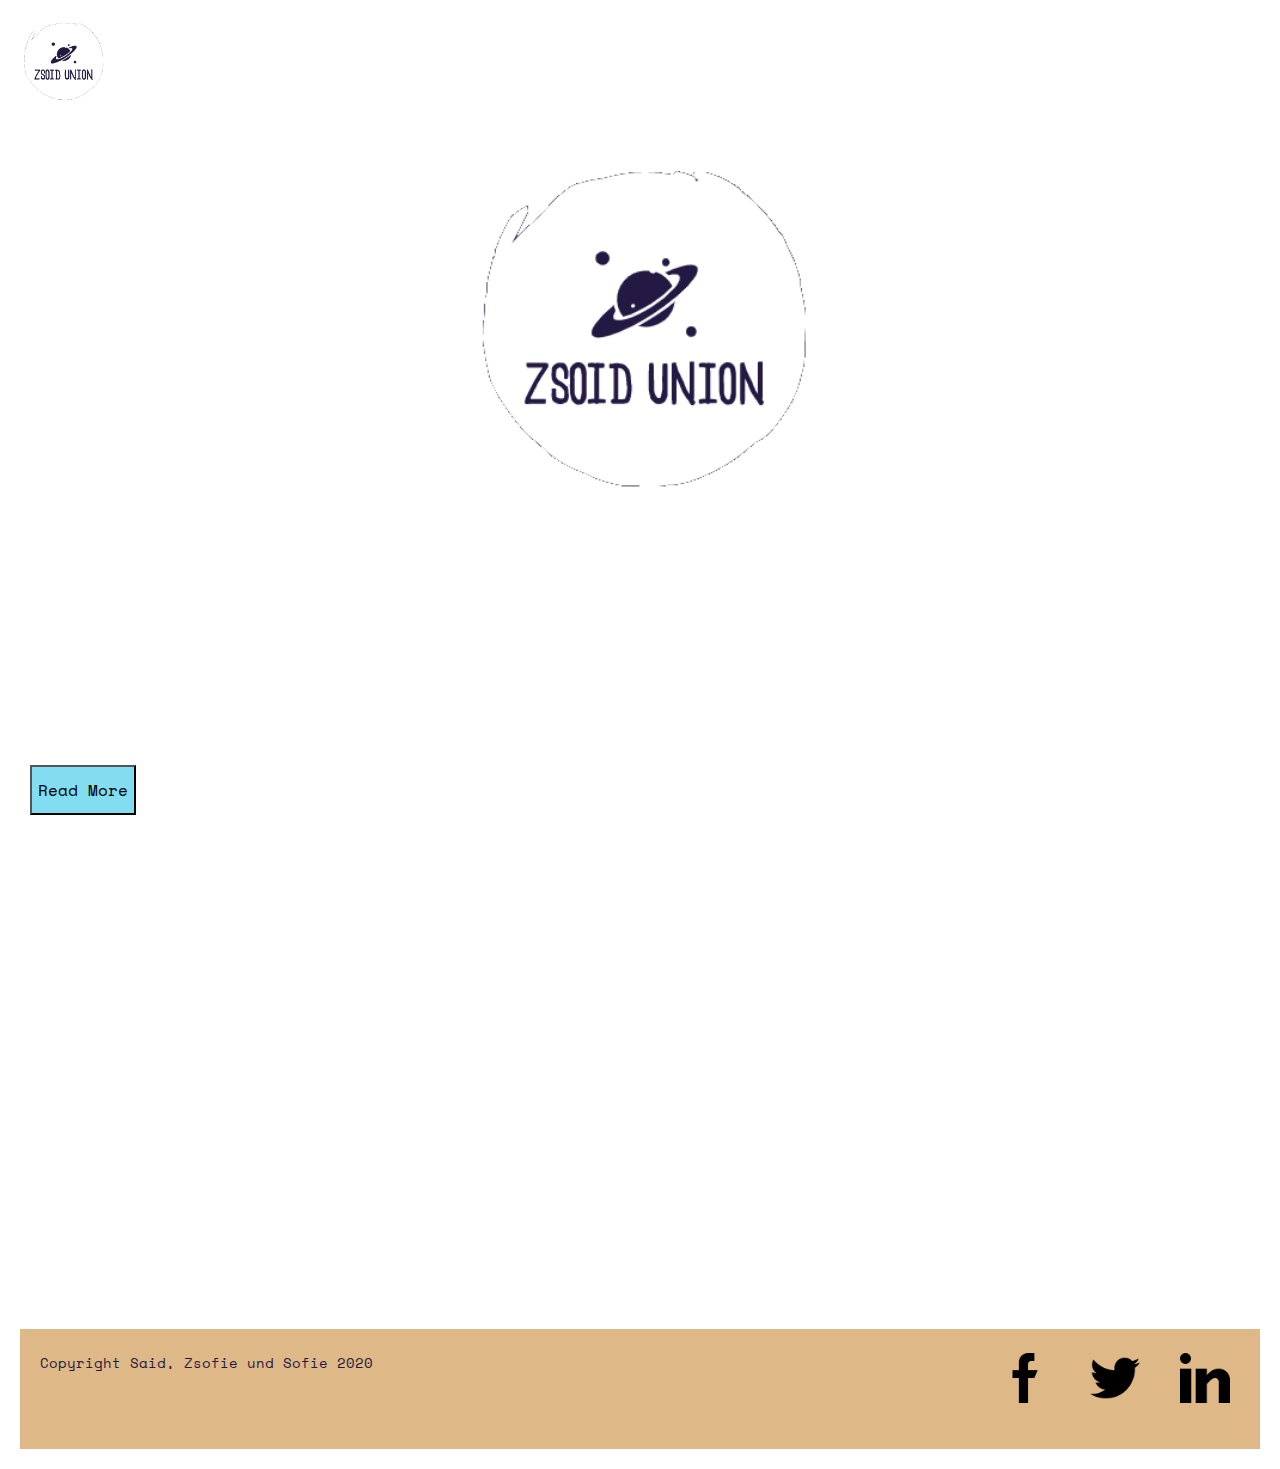
<file: index.html>
<!DOCTYPE html>
<html lang="en">
	<head>
		<title>Zsoid-Union-Website</title>
		<meta name="viewport" content="width=device-width, initial-scale=1.0">
		<link rel="stylesheet" href="indexStyles.css">
		<link href="https://fonts.googleapis.com/css2?family=Space+Mono:ital,wght@0,400;0,700;1,400&display=swap" rel="stylesheet">
	</head>
	<body>
		<div id="sidebarMenu">
			<div class="sidebarMenu-contents">
				<ul class="navbar-menu">
					<li><a href="index.html">Home</a></li>
					<li><a href="about.html">About Zsoid</a></li>
					<li><a href="ambassadors.html">Ambassadors</a></li>
					<li><a href="highlights.html">Highlights</a></li>
					<li><a href="book.html">Visit Us</a></li>
					<li><a href="contactUs.html">Contact</a></li>
				</ul>
			</div>
		</div>
		<header>
			<a href="index.html">
				<img class="navbar-logo" src="assets/Logo2.png" alt="Zsion Union Logo">
			  </a>
			  <nav>
				  <ul class="navbar-menu">
						<li><a href="index.html">Home</a></li>
						<li><a href="about.html">About Zsoid</a></li>
						<li><a href="ambassadors.html">Ambassadors</a></li>
						<li><a href="highlights.html">Highlights</a></li>
						<li><a href="book.html">Visit Us</a></li>
						<li><a href="contactUs.html">Contact</a></li>
				</ul>
				<div id="toggle-button" onclick="buttonToggle(this)">
					<div class="line1"></div>
					<div class="line2"></div>
					<div class="line3"></div>
				</div>
			  </nav>
		  </header>
		<section class="details">
			<div class="container">
				<div class="row">
					<img src="assets/Logo2.png" class="center">
				</div>
			</div>
		</section>
		<div class="container">
			<div class="row">
				<p>Have you ever thought that there is life out there! What are the odds that alien life exists elsewhere in the universe? </br>
				The equation took into account factors such as the fraction of stars with planets around them and the fraction of those planets that were capable to hold life. 
				The universe is astonishingly big. The Milky Way has more than 100 billion stars, and there are over a trillion galaxies in the visible universe, the tiny fraction of the universe we can see. </br> 
				Even if habitable worlds are rare, their pure number – there are as many planets as stars, maybe more. Alien life may occur outside of Earth and which may not of started on Earth. </br>
				Since the mid-20th century, active ongoing research has taken place to look for signs of alien life. 
				Depending on the category of search, methods range from the analysis of telescope and specimen data to radios used to detect and send communication signals. Suggests lots of life is out there.
				</p>
				<a href="./about.html"><button class="block">Read More</button></a>
			</div>
		</div>
		<section class="column">
			<div class="col">
				<h2>Zsoid-Union-Guide</h2>
				<p>IT’S LATE ON a clear night. You’re driving down a winding county highway—no headlights for miles—and you 		steer the car over to the shoulder. </br>
					You get out, wait for the dome light to blink off, and actually look up at that sky for the first time in a while. </br>
					The stars shine down in patterns humans have tried to make sense of for millennia. </br>
					There are so many of them,each a slightly or much bigger or smaller version of the sun, burning very far away...</p>
			</div>
			<div class="col">
				<div class="embed-responsive embed-responsive-16by9">
					<iframe width="560" height="315" src="https://www.youtube.com/embed/_4LSg8s5XF4" frameborder="0" 
					allow="accelerometer; autoplay; clipboard-write; encrypted-media; gyroscope; picture-in-picture" 
					allowfullscreen></iframe>
				</div>
			</div>
		</section>

		<footer class="main-footer">
			<div class="container">
				<div class="row">
					<p class="copyright">Copyright Said, Zsofie und Sofie 2020</p>
						<ul class="social-links">
							<li><a href="https://facebook.com"><img class="social-icon" src="assets/facebook.png"></a></li>
							<li><a href="https://twitter.com"><img class="social-icon" src="assets/twitter.png"></a></li>
							<li><a href="https://linkedin.com"><img class="social-icon" src="assets/linkIn.png"></a></li>
						</ul>
				</div>
			</div>
		</footer>

<script src="script.js" ></script>

	</body>
</html>
</file>
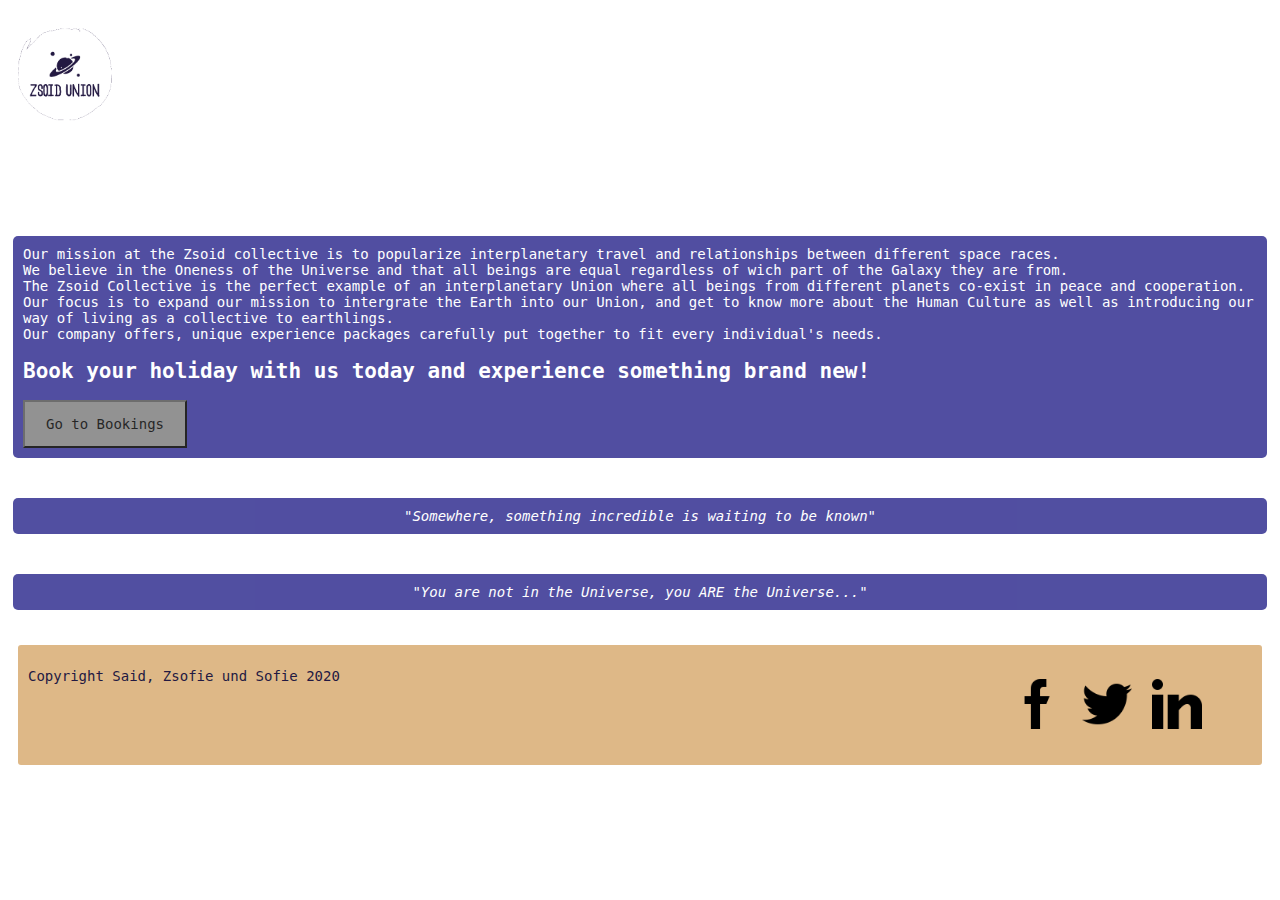
<file: about.html>
<!DOCTYPE html>
<html lang="en">

<head>
  <meta charset="UTF-8" />
  <meta name="viewport" content="width=device-width, initial-scale=1.0" />
  <title>About Zsoid Collective</title>
  <link rel="stylesheet" href="styles.css" />

  <style>
    @import url('./styles.css');
  </style>

<body>
  <div id="sidebarMenu">
    <div class="sidebarMenu-contents">
      <ul class="navbar-menu">
        <li><a href="index.html">Home</a></li>
        <li><a href="about.html">About Zsoid</a></li>
        <li><a href="ambassadors.html">Ambassadors</a></li>
        <li><a href="highlights.html">Highlights</a></li>
        <li><a href="book.html">Visit Us</a></li>
        <li><a href="contactUs.html">Contact</a></li>
      </ul>
    </div>
  </div>
  <header>
    <a href="index.html">
      <img class="navbar-logo" src="assets/Logo2.png" alt="Zsion Union Logo">
      </a>
    
      <nav>
        <ul class="navbar-menu">
          <li><a href="index.html">Home</a></li>
          <li><a href="about.html">About Zsoid</a></li>
          <li><a href="ambassadors.html">Ambassadors</a></li>
          <li><a href="highlights.html">Highlights</a></li>
          <li><a href="book.html">Visit Us</a></li>
          <li><a href="contactUs.html">Contact</a></li>
      </ul>
      <div id="toggle-button" onclick="buttonToggle(this)">
        <div class="line1"></div>
        <div class="line2"></div>
        <div class="line3"></div>
      </div>
      </nav>
    </header>

  <h1>
    About Us
  </h1>

  <div class="bloc-container">
    <div class="bloc"> Our mission at the Zsoid collective is to popularize interplanetary travel and relationships between different space races.<br> We believe in the Oneness of the Universe and that all beings are equal regardless of wich part of
      the Galaxy they are from. <br>The Zsoid Collective is the perfect example of an interplanetary Union where all beings from
      different planets co-exist in peace and cooperation.<br>Our focus is to expand our mission to intergrate the Earth into
      our Union, and get to know more about the Human Culture as well as introducing our way of living as a collective to earthlings.<br>
      Our company offers, unique experience packages carefully put together to fit every individual's needs.
      <h2> Book your holiday with us today and experience something brand new!</h2>


      <a href="book.html"> <button class="button" id="bookings">Go to Bookings </button> </a>






    </div>
    <div class="bloc2"> "Somewhere, something incredible is waiting to be known"</div>
    <div class="bloc3" font="Brush Script MT"> "You are not in the Universe, you ARE the Universe..."</div>
  </div>


  <!-- Footer section -->
  <footer class="main-footer">
    <div class="container">
      <div class="row">
        <p class="copyright">Copyright Said, Zsofie und Sofie 2020</p>
          <ul class="social-links">
            <li><a href="https://facebook.com"><img class="social-icon" src="assets/facebook.png"></a></li>
            <li><a href="https://twitter.com"><img class="social-icon" src="assets/twitter.png"></a></li>
            <li><a href="https://linkedin.com"><img class="social-icon" src="assets/linkIn.png"></a></li>
          </ul>
      </div>
    </div>
  </footer>
  <script src="script.js"> </script>
</body>

</html>
</file>
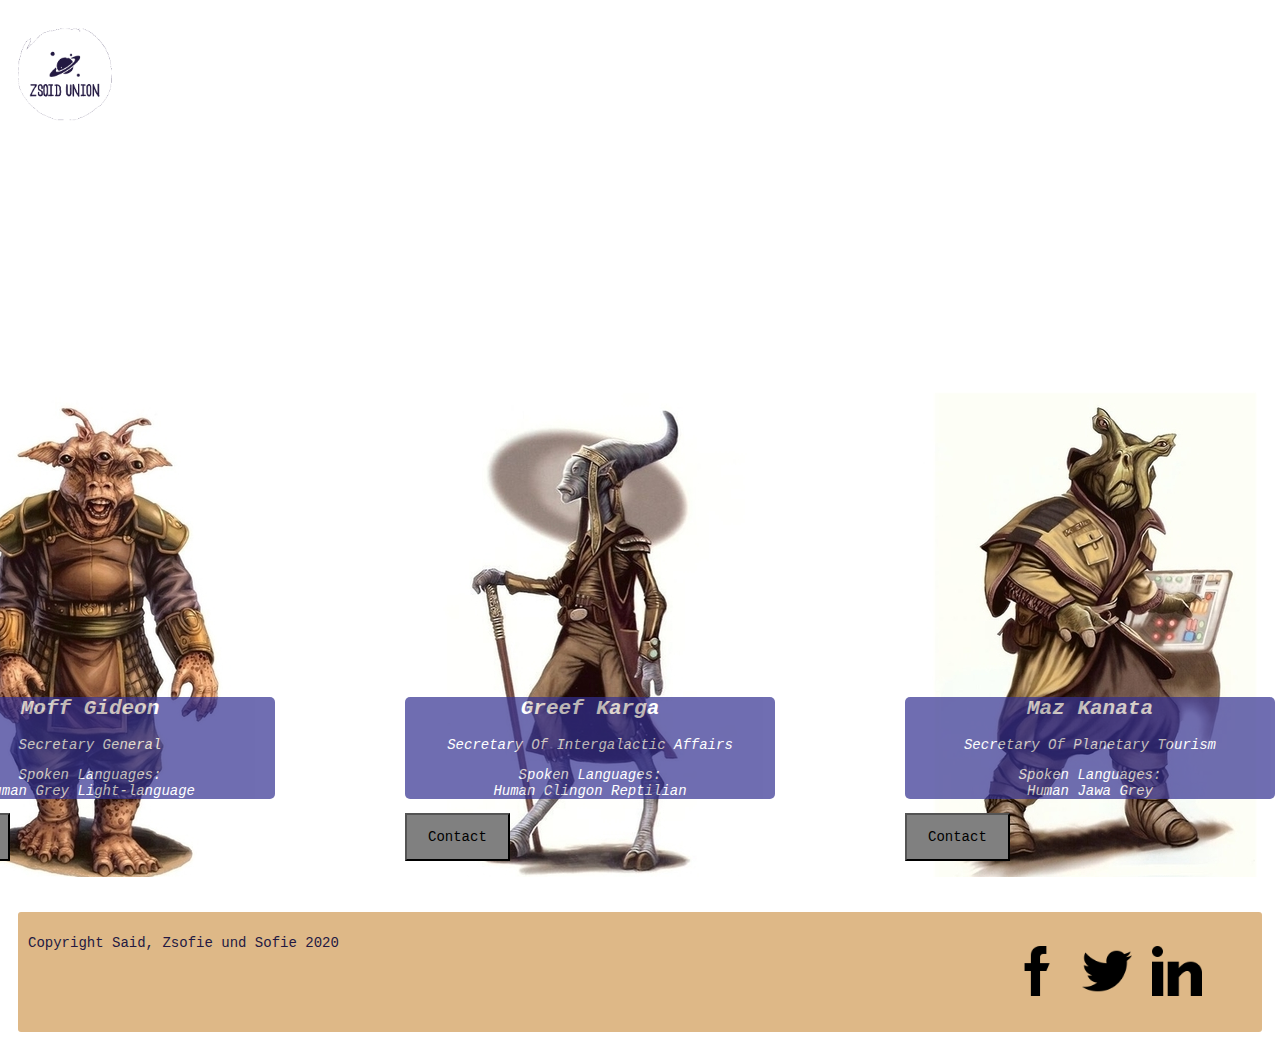
<file: ambassadors.html>
<!DOCTYPE html>
<html lang="en">

<head>
  <meta charset="UTF-8" />
  <meta name="viewport" content="width=device-width, initial-scale=1.0" />
  <title>Ambassadors</title>
</head>

<script src="https://ajax.googleapis.com/ajax/libs/jquery/3.5.1/jquery.min.js"></script>
<script src="script.js"> </script>

<style>
  @import url('./styles.css');
</style>

<body>
  <div id="sidebarMenu">
    <div class="sidebarMenu-contents">
      <ul class="navbar-menu">
        <li><a href="index.html">Home</a></li>
        <li><a href="about.html">About Zsoid</a></li>
        <li><a href="ambassadors.html">Ambassadors</a></li>
        <li><a href="highlights.html">Highlights</a></li>
        <li><a href="book.html">Visit Us</a></li>
        <li><a href="contactUs.html">Contact</a></li>
      </ul>
    </div>
  </div>
  <header>
    <a href="index.html">
      <img class="navbar-logo" src="assets/Logo2.png" alt="Zsion Union Logo">
      </a>
    
      <nav>
        <ul class="navbar-menu">
          <li><a href="index.html">Home</a></li>
          <li><a href="about.html">About Zsoid</a></li>
          <li><a href="ambassadors.html">Ambassadors</a></li>
          <li><a href="highlights.html">Highlights</a></li>
          <li><a href="book.html">Visit Us</a></li>
          <li><a href="contactUs.html">Contact</a></li>
      </ul>
      <div id="toggle-button" onclick="buttonToggle(this)">
        <div class="line1"></div>
        <div class="line2"></div>
        <div class="line3"></div>
      </div>
      </nav>
    </header>

    <!-- Intro text -->
    <div class="intro">
      <h1> Introducing our Ambassadors <h1>
          <h3> In the Zsoid Union it is our outmost importance to keep up good and
            peaceful planetary relations all over the Galaxy.<br>That is why we created our
            Ambassadorial Task-force, to handle these issues with the best care and
            knowledge provided by professionals.</h3>
    </div>

    <!-- Ambassadors -->

    <div class="grid-container">

      <div class="SecretaryGeneral" style="background-image:url(./assets/final3.jpg)">
        <div class="text" style="color:white">
          <h2>Moff Gideon</h2>
          <p>Secretary General</p>
          <p> Spoken Languages: <br>
            Human  Grey  Light-language

          <p>

        </div>

        <p> <a href="book.html"> <button class="button">Contact</button> </a></p>
      </div>



      <div class="SecretarOFA" style="background-image: url(./assets/final1.jpg)">

        <div class="text" style="color:white">
          <h2>Greef Karga</h2>
          <p>Secretary Of Intergalactic Affairs</p>
          <p> Spoken Languages: <br>
            Human  Clingon Reptilian
          <p>

        </div>
        <p><button class="button">Contact</button></p>
      </div>


      <div class="SecretaryOPT" style="background-image:url(./assets/final2.jpg)">

        <div class="text" style="color:white">

          <h2>Maz Kanata</h2>
          <p>Secretary Of Planetary Tourism</p>
          <p> Spoken Languages: <br>
            Human   Jawa   Grey
          <p>

        </div>
        <p><button class="button">Contact</button></p>
      </div>
    </div>
    
  <!-- Footer section -->
  <footer class="main-footer">
    <div class="container">
      <div class="row">
        <p class="copyright">Copyright Said, Zsofie und Sofie 2020</p>
          <ul class="social-links">
            <li><a href="https://facebook.com"><img class="social-icon" src="assets/facebook.png"></a></li>
            <li><a href="https://twitter.com"><img class="social-icon" src="assets/twitter.png"></a></li>
            <li><a href="https://linkedin.com"><img class="social-icon" src="assets/linkIn.png"></a></li>
          </ul>
      </div>
    </div>
  </footer>

</body>

</html>
</file>
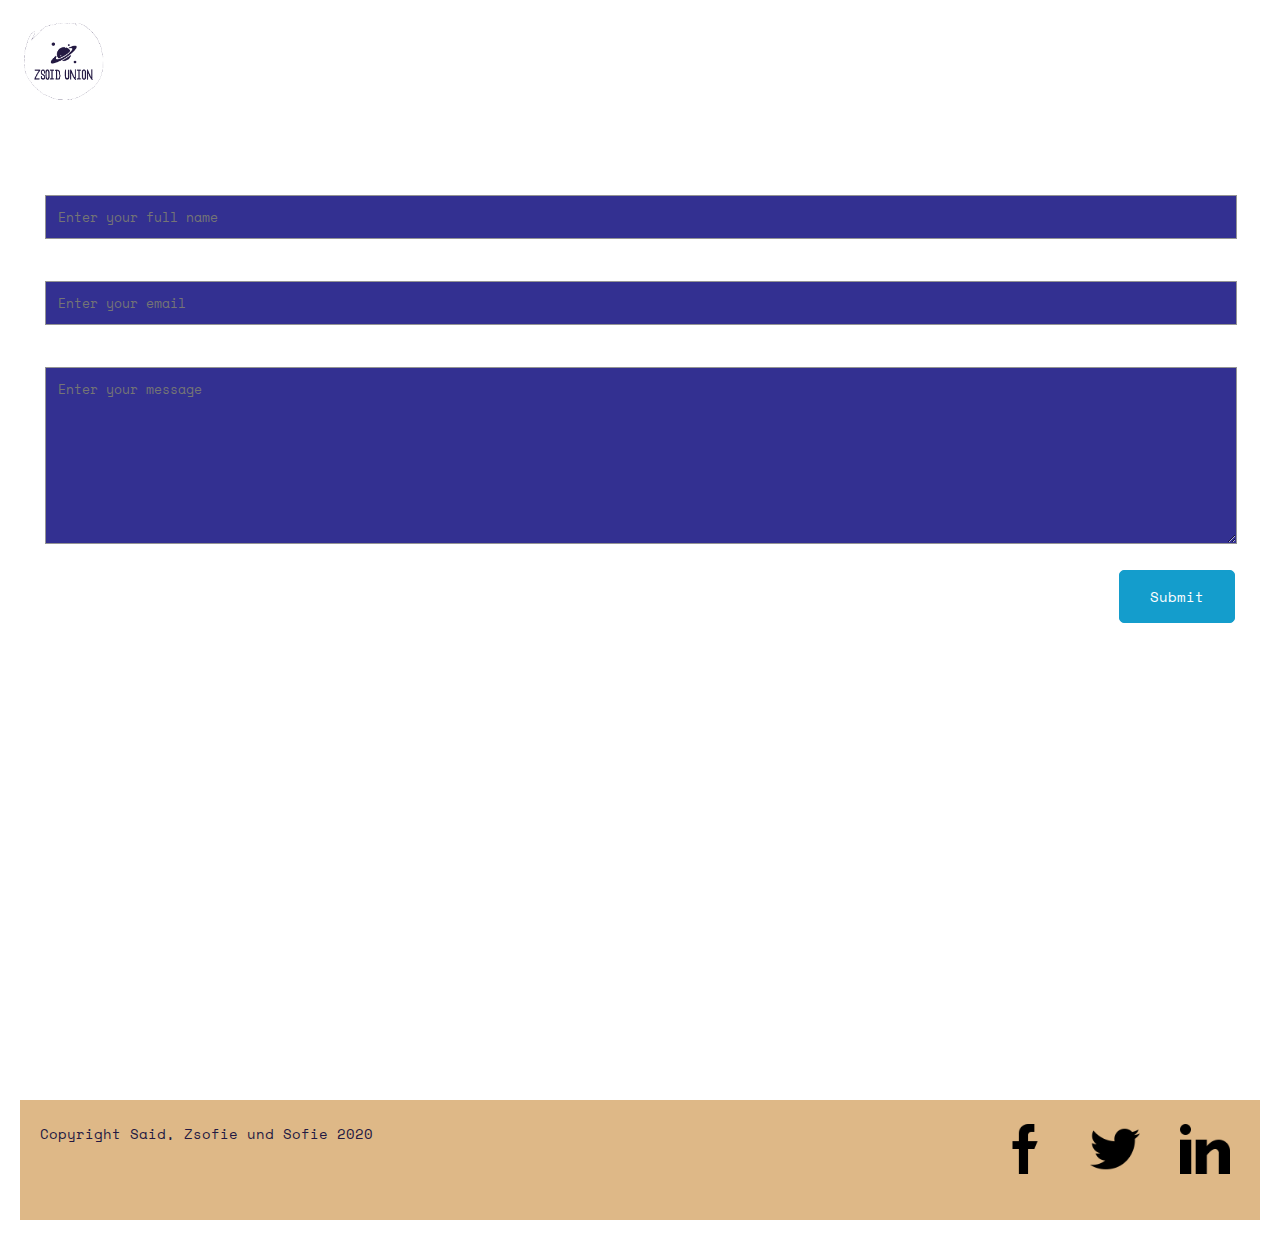
<file: contactUs.html>
<!DOCTYPE html>
<html lang="en">
	<head>
		<title>Zsoid-Union-Website</title>
		<meta name="viewport" content="width=device-width, initial-scale=1.0">
		<link rel="stylesheet" href="indexStyles.css">
		<link href="https://fonts.googleapis.com/css2?family=Space+Mono:ital,wght@0,400;0,700;1,400&display=swap" rel="stylesheet">
	</head>
	<body>
		<div id="sidebarMenu">
			<div class="sidebarMenu-contents">
				<ul class="navbar-menu">
					<li><a href="index.html">Home</a></li>
					<li><a href="about.html">About Zsoid</a></li>
					<li><a href="ambassadors.html">Ambassadors</a></li>
					<li><a href="highlights.html">Highlights</a></li>
					<li><a href="book.html">Visit Us</a></li>
					<li><a href="contactUs.html">Contact</a></li>
				</ul>
			</div>
		</div>
		<header>
			<a href="index.html">
				<img class="navbar-logo" src="assets/Logo2.png" alt="Zsion Union Logo">
			  </a>
		  
			  <nav>
				  <ul class="navbar-menu">
					<li><a href="index.html">Home</a></li>
					<li><a href="about.html">About Zsoid</a></li>
					<li><a href="ambassadors.html">Ambassadors</a></li>
					<li><a href="highlights.html">Highlights</a></li>
					<li><a href="book.html">Visit Us</a></li>
					<li><a href="contactUs.html">Contact</a></li>
				</ul>
				<div id="toggle-button" onclick="buttonToggle(this)">
					<div class="line1"></div>
					<div class="line2"></div>
					<div class="line3"></div>
				</div>
			  </nav>
		  </header>
		<div class="content">
            <h2  class="title">
                Zsoid-Union-Hotel
            </h2>
            <div class="contactForm">
              <form >
                <label for="name">Name</label><br />
                <input class="formInput" type="text" id="name" placeholder="Enter your full name" /><br /><br />
                
                <label for="email">Email address</label><br />
                <input class="formInput" type="email" id="email" placeholder="Enter your email" /><br /><br />
                
                <label for="massage">Comment</label><br />
                <textarea class="formInput" id="name" placeholder="Enter your message"></textarea ><br /><br />
                <div class="formButton">
                   <input class="button" type="button" id="btnSubmit" value="Submit" />
                </div>
              </form>
            </div>
          </div>
          <div class="paragraph">
              Zsoid-Union-Hotel
              <br>
              Wedding,Berlin/Germany
          </div>
          <div class="wsite-map">
            <iframe src="https://www.google.com/maps/embed?pb=!1m18!1m12!1m3!1d4852.091340187646!2d13.350806844820287!3d52.55069879126506!2m3!1f0!2f0!3f0!3m2!1i1024!2i768!4f13.1!3m3!1m2!1s0x47a853f8fe23d85d%3A0xd410928c8b9d0f69!2sWild%20Code%20School%20Berlin!5e0!3m2!1sde!2sde!4v1601755864606!5m2!1sde!2sde" width="400" height="300" frameborder="0" style="border:0;" allowfullscreen="" aria-hidden="false" tabindex="0"></iframe>
          </div>
		<footer class="main-footer">
			<div class="container">
				<div class="row">
					<p class="copyright">Copyright Said, Zsofie und Sofie 2020</p>
						<ul class="social-links">
							<li><a href="https://facebook.com"><img class="social-icon" src="assets/facebook.png"></a></li>
							<li><a href="https://twitter.com"><img class="social-icon" src="assets/twitter.png"></a></li>
							<li><a href="https://linkedin.com"><img class="social-icon" src="assets/linkIn.png"></a></li>
						</ul>
				</div>
			</div>
		</footer>

<script src="script.js" ></script>

	</body>
</html>
</file>
<file: indexStyles.css>
/* Basic Styles */
:root{
  --darkPurple: #231942;
  --purple: #333091;
  --lightblue: #82DDF0;
  --green: #3cd070;
  --yellow: #F8C630;
  font-size: 14px;
}

h2,h3,h1{
    font-family: 'Space Mono', monospace,Helvetica,sans-serif;
}

body {
    min-width: 320px;
    background-image: url("https://tinyurl.com/yypwu754");
    font-family: 'Space Mono', monospace ;
    margin: 20px;
}
section {
    padding: 52px 0;
}
section h2 {
    text-align: center;
    text-transform: uppercase;
    font-size: 64px;
    margin-top: 20px;  
}
.details{
  clear: both;
}
/*
Navigation
*/


nav{
  margin-top: 20px;
  float: right;
  justify-content: space-between;
  color: white;
  display: flex;
}

.navbar-menu{
  color: var(--yellow);
  text-decoration: none;
}

a{
  color: white;
  text-decoration: none;
}

ul{
  display: flex;
}

ul li{ 
  columns: white;
  list-style: none;
  padding-right:  40px;
  float: right;
  font-size: 1.2rem;
}

.navbar-logo{
  width: 85px;
  height: auto;
}

  h3{
      min-height: 30px;
      text-transform: none;
      text-align: center;
      color: white;

  }

  .center {   
      display: block;
      margin-left: auto;
      margin-right: auto;
      width: 28%;
      height: auto;
  }

  .center:hover{
    transform: scale(1.02);
  }

  h1{
    color: white;
    min-height: 30px;
    text-transform: none;
    text-align: center;
    color: white;

  }

  .row p {
    color: white;
    padding: 0 10px;
  }

  .block {
  cursor: pointer;
  background-color:var(--lightblue);
  font-size: 16px;
  height: 50px;
  justify-content: center;
  font-family: inherit;
  margin-left: 10px;
}
#sidebarMenu{
  right: 0;
  top: 0;
  height: 100vh;
  z-index: 1;
  background-color: var(--purple);
  position: fixed;
  display: none;
}

.sidebarMenu-contents {
  position: relative;
  padding: 10px 20px;
}

#sidebarMenu .navbar-menu {
  flex-wrap: wrap;
  padding-left: 0;
  min-width: 161px;
  flex-direction: column;
}

.sidebarMenu-contents .navbar-menu li a{
  padding: 8px 10px;
}

.sidebarMenu-contents .navbar-menu li:hover{
 background-color:#5d5d5d;
}

.sidebarMenu-open{
  display: block !important;
}

#toggle-button {
  background-color: white;
  cursor: pointer;
  display: inline-block;
  height: fit-content;
  padding: 6px;
  visibility: hidden;
  position: absolute;
  right: 7px;
  z-index: 2;
}
#toggle-button div {
  width: 40px;
  height: 5px;
  background-color:gray;
  margin: 6px 0px;
}
.toggle-button-change .line1 {
  -webkit-transform: rotate(-45deg) translate(-9px, 6px) ;
  transform: rotate(-45deg) translate(-9px, 6px) ;
}

.toggle-button-change .line2 {
  opacity: 0;
}

.toggle-button-change .line3  {
  -webkit-transform: rotate(45deg) translate(-8px, -8px) ;
  transform: rotate(45deg) translate(-8px, -8px) ;
}
@media only screen and (max-width: 900px) {
  #toggle-button {
    visibility: visible;
  }
  #toggle-button div {
    transition: 0.4s;
  }
  header .navbar-menu{
    display: none;
  }
}


/*
Contact us html styles.
*/

.contactForm{
  padding: 0px 25px;
  margin: auto;
}
.formInput{
  background-color: #333091;
  color: white;
  padding: 11px 12px;
  width: 98%;
  border: 1px solid #949494;
  font-family: inherit;
}
textarea{
  overflow: auto;
  resize: vertical;
  height: 153px;
}
.formButton{
  text-align: right;
}

.button{
  background-color: #149dcc;
  border: 1px solid #149dcc;
  color: #ffffff;
  padding: 15px 30px;
  cursor: pointer;
  font-family: inherit;
  font-size: 1rem;
  border-radius: 5px;
}
label{
  color: white;
}

.title {
  color: white;
  margin-left: 30px;
}


.paragraph {
  text-align: center;
  color: white;
  margin: 50px;
  font-size: x-large;
}

iframe {
   width: 100%;
 }

 /* columns */
.column{
  display: flex;

}
.col {
  width: 400px;
  height: 400px;
  margin: 5px;
  flex: 1;
}

.column  h2, p{
  color: white;
}


 /*
 Footer
 */
 .main-footer {
	background:burlywood;
  padding-top:30px;
  height: 100px;
  padding:10px;
}

.main-footer .copyright {
	float: left;
  margin-top:13px;
  color:var(--darkPurple);
}

.main-footer .social-links {
    margin-left:50px;
    width: 50px;
    margin-right: 200px;
    float: right;
	
}
.social-icon {
  width: 50px;
  height: 50px;
}

/* Media queries */
@media only screen and (max-width:770px){
body {
  line-height: 1.5rem;
}
.navbar-logo {
  display: none;
}

h2{
  line-height: 4rem;
}
.column{
  display: block;
}
.col {
  width: auto;
  height: auto;
  margin: 5px;
}
/* footer queries */
.main-footer .social-links {
  margin: 5px auto;
  float: right;
  width: auto;
}
.social-icon {
  width: 30px;
  height: 30px;
}
}
</file>
<file: styles.css>
:root {
  --darkPurple: #231942;
  --purple: #333091;
  --green: #3cd070;
  --gray: #9a9696;
  font-size: 14px;
}

body{
  font-family: 'Space Mono', monospace;
  background-image: url("https://tinyurl.com/yypwu754");
  color: white;
}

header {
  height: 130px;
  display: flex;
  justify-content: space-between;
  margin-top: 20px;
  padding: 5px;
}

nav {
  display: flex;
  justify-content: space-between;
  color: white;
}

header a {
  text-decoration: none;
  color: white;
}

.navbar-menu {
  display: flex;
  flex-wrap: wrap;
  justify-content: space-between;
  align-items: center;
  margin-right: 40px;
}

.navbar-menu li{ 
  color: white;
  list-style: none;
  padding: 10px;
  word-spacing: -4.2px;
  font-size: 1.2rem;
  padding-right:  40px;
}

.navbar-logo {
  width: auto;
  height: 7rem;
}

/* Text-grids */
.button {
  background-color: grey;
  border: solid-black;
  padding: 1em 1.5em;
  font-family: 'Space Mono', monospace;
  font-size: 1em;
}

.bloc-container {
  display: grid;
  grid-template-columns: repeat(autofit, minmax(240px, 800px));
  grid-gap: 30px;
}

.bloc {
  margin-top: 100px;
  margin-bottom: 100px;
  background-color: #333091;
  opacity: 0.85;
  border-radius: 5px;
  margin: 5px;
  padding: 10px;
  animation-name: slideIn;
  animation-duration: 1s;
  animation-iteration-count: 1;
}

@keyframes slideIn {
  0% {
    transform: translate(2000px, 0px);
  }

  50% {
    transform: translate(2000px, 0px);
  }

  100% {
    transform: translate(0px, 0px);
  }
}

.bloc:hover {
  transform: scale(1.02);
}

.bloc2 {
  text-align: center;
  margin-top: 100px;
  margin-bottom: 100px;
  background-color: #333091;
  opacity: 0.85;
  border-radius: 5px;
  margin: 5px;
  padding: 10px;
  font-style: italic;
  animation-name: slideIn;
  animation-duration: 2s;
  animation-iteration-count: 1;
}

.bloc2:hover {
  transform: scale(1.02);
}

.bloc3 {
  text-align: center;
  margin-top: 100px;
  margin-bottom: 100px;
  background-color: #333091;
  opacity: 0.85;
  border-radius: 5px;
  margin: 5px;
  padding: 10px;
  font-style: italic;
  animation-name: slideIn;
  animation-duration: 3s;
  animation-iteration-count: 1;
}

.bloc3:hover {
  transform: scale(1.02);
}

/* --- Intro section ---*/
.intro {
  text-align: center;
  border-radius: 5px;
  padding: 10px;
}

/*---Ambassadors---*/
.button {
  align-items: center;
  background-color: grey;
  border: solid-black;
  padding: 1em 1.5em;
  font-family: 'Space Mono', monospace;
  font-size: 1em;
}

.grid-container {
  align-items: center;
  display: grid;
}

@media screen and (min-width: 600px) {
  .grid-container {
    justify-content: center;
    margin-top: 60px;
    grid-template-columns: repeat(3, 500px);
    grid-gap: 150 px;
  }
}

.SecretaryGeneral {
  margin-top: 100px;
  margin-bottom: 100px;
  border-radius: 5px;
  margin: 5px;
  padding: 10px;
  height: 480px;
  width: 370px;
  height: 470px;
  animation-name: slideIn;
  animation-duration: 1s;
  animation-iteration-count: 1;
}

@keyframes slideIn {
  0% {
    transform: translate(2000px, 0px);
  }

  50% {
    transform: translate(2000px, 0px);
  }

  100% {
    transform: translate(0px, 0px);
  }
}

.SecretaryGeneral:hover {
  transform: scale(1.05);
}

.SecretarOFA {
  align-items: center;
  margin-top: 100px;
  margin-bottom: 100px;
  border-radius: 5px;
  margin: 5px;
  padding: 10px;
  width: 370px;
  height: 470px;
  animation-name: slideIn;
  animation-duration: 2s;
  animation-iteration-count: 1;
}

.SecretarOFA:hover {
  transform: scale(1.05);
}

.SecretaryOPT {
  margin-top: 100px;
  margin-bottom: 100px;
  border-radius: 5px;
  margin: 5px;
  padding: 10px;
  width: 370px;
  height: 470px;
  animation-name: slideIn;
  animation-duration: 3s;
  animation-iteration-count: 1;
}

.SecretaryOPT:hover {
  transform: scale(1.05);
}

.text {
  text-align: center;
  margin-top: 300px;
  margin-bottom: 00px;
  border-radius: 5px;
  text-decoration-color: white;
  background-color: #333091;
  opacity: 0.70;
  font-style: italic;
  animation-name: slideIn;
  animation-duration: 3s;
  animation-iteration-count: 1;
}

/* new responsive menu */
#sidebarMenu {
  right: 0;
  top: 0;
  height: 100vh;
  z-index: 1;
  background-color: var(--purple);
  position: fixed;
  display: none;
}

.sidebarMenu-contents {
  position: relative;
  padding: 10px 20px;
}

#sidebarMenu .navbar-menu {
  flex-wrap: wrap;
  padding-left: 0;
  min-width: 161px;
  flex-direction: column;
}

.sidebarMenu-contents .navbar-menu li a {
  padding: 8px 10px;
  color: white;
  text-decoration: none;
}

.sidebarMenu-contents .navbar-menu li:hover {
  background-color: #5d5d5d;
}

.sidebarMenu-open {
  display: block !important;
}

#toggle-button {
  background-color: white;
  cursor: pointer;
  display: inline-block;
  height: fit-content;
  padding: 6px;
  visibility: hidden;
  position: absolute;
  right: 7px;
  z-index: 2;
}

#toggle-button div {
  width: 40px;
  height: 5px;
  background-color: gray;
  margin: 6px 0px;
}

.toggle-button-change .line1 {
  -webkit-transform: rotate(-45deg) translate(-9px, 6px);
  transform: rotate(-45deg) translate(-9px, 6px);
}

.toggle-button-change .line2 {
  opacity: 0;
}

.toggle-button-change .line3 {
  -webkit-transform: rotate(45deg) translate(-8px, -8px);
  transform: rotate(45deg) translate(-8px, -8px);
}

@media only screen and (max-width: 768px) {
  #toggle-button {
    visibility: visible;
  }

  #toggle-button div {
    transition: 0.4s;
  }

  header .navbar-menu {
    display: none;
  }
}

/* (SAID CODE) NAV BAR RESPONSIVE */
/* ---> HEADER ENDS <--- */

/* FOOTER */
.main-footer {
	background-color:burlywood;
  padding:10px;
  margin: 30px 10px 0px 10px;
  height: 100px;
  border-radius: 3px;
}

.main-footer .copyright {
	float: left;
  margin-top:13px;
  color: var(--darkPurple);
}

.main-footer .social-links {
  margin-left:50px;
  width: 50px;
  margin-right: 200px;
  float: right;
	
}
.social-icon {
  width: 50px;
  height: 50px;
}

ul{
  display: flex;
}

ul li{ 
  columns: white;
  list-style: none;
  padding: 10px;
  float: right;
}

/* ---> MEDIA QUERIES BY PAGE AND SECTIONS <--- */
/* MEDIA QUERIES NAVBAR */
@media only screen and (max-width:770px) {
  /* footer queries */
  .main-footer .social-links {
    margin: 5px auto;
    float: right;
    width: auto;
  }
  .social-icon {
    width: 30px;
    height: 30px;
  }
}
/* ---> END MEDIA QUERIES NAVBAR */
</file>
